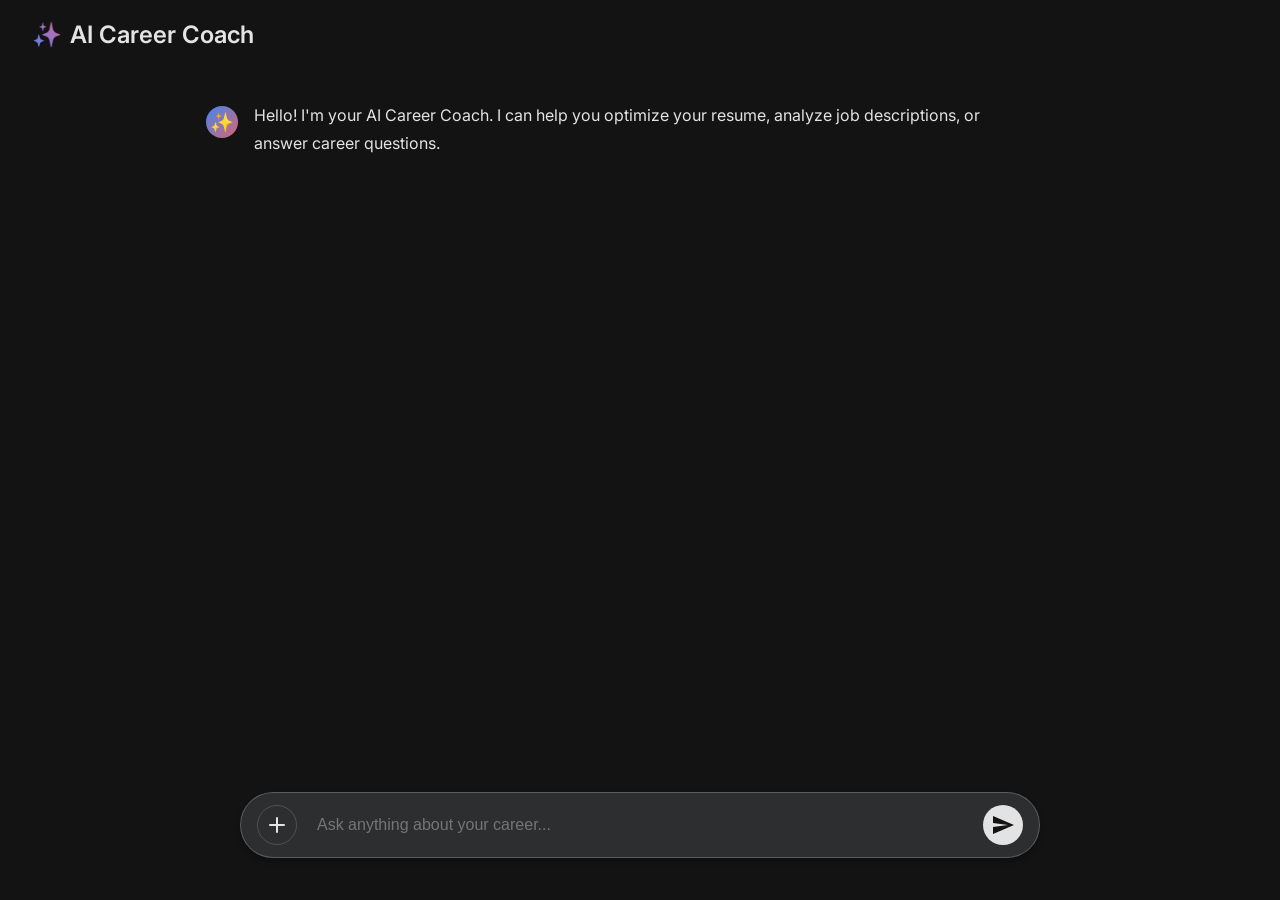
<file: frontend/index.html>
<!DOCTYPE html>
<html lang="en">
<head>
    <meta charset="UTF-8">
    <meta name="viewport" content="width=device-width, initial-scale=1.0">
    <title>AI Career Coach</title>
    <link rel="stylesheet" href="style.css">
    <link rel="preconnect" href="https://fonts.googleapis.com">
    <link rel="preconnect" href="https://fonts.gstatic.com" crossorigin>
    <link href="https://fonts.googleapis.com/css2?family=Inter:wght@300;400;500;600;700&display=swap" rel="stylesheet">
</head>
<body>
    <div class="app-container">
        <header>
            <div class="logo"><span>✨</span> AI Career Coach</div>
            <!-- <button id="reset-chat-btn" class="secondary-btn small">Reset</button> -->
        </header>

        <main>
            <div id="chat-section" class="chat-container">
                <div id="chat-messages" class="chat-messages">
                    <div class="message ai">
                        <div class="avatar ai">✨</div>
                        <div class="message-content">
                            <p>Hello! I'm your AI Career Coach. I can help you optimize your resume, analyze job descriptions, or answer career questions.</p>
                        </div>
                    </div>
                </div>
                
                <div class="attachment-preview" id="attachment-preview"></div>
                
                <div class="chat-input-area">
                    <!-- New Upload Trigger & Menu -->
                    <div class="upload-container">
                        <button id="upload-trigger" class="upload-btn" title="Add files">
                            <svg width="24" height="24" viewBox="0 0 24 24" fill="none" xmlns="http://www.w3.org/2000/svg">
                                <path d="M12 5V19M5 12H19" stroke="currentColor" stroke-width="2" stroke-linecap="round" stroke-linejoin="round"/>
                            </svg>
                        </button>
                        <div id="upload-menu" class="upload-menu hidden">
                            <label for="file-upload-input" class="upload-option">
                                <span class="icon">📄</span>
                                <span class="text">Upload Resume</span>
                                <input type="file" id="file-upload-input" class="hidden" accept="application/pdf">
                            </label>
                        </div>
                    </div>

                    <input type="text" id="chat-input" placeholder="Ask anything about your career...">
                    <button id="send-btn" title="Send message">
                        <svg width="24" height="24" viewBox="0 0 24 24" fill="none" xmlns="http://www.w3.org/2000/svg">
                            <path d="M2.01 21L23 12L2.01 3L2 10L17 12L2 14L2.01 21Z" fill="currentColor"/>
                        </svg>
                    </button>
                </div>
            </div>

            <!-- Loading Overlay (hidden) -->
            <div id="loading-overlay" class="hidden">
                <div class="spinner"></div>
            </div>

            <!-- Legacy results section (hidden) -->
            <div id="results-section" class="hidden"></div>
        </main>
    </div>
    <script src="app.js"></script>
</body>
</html>
</file>
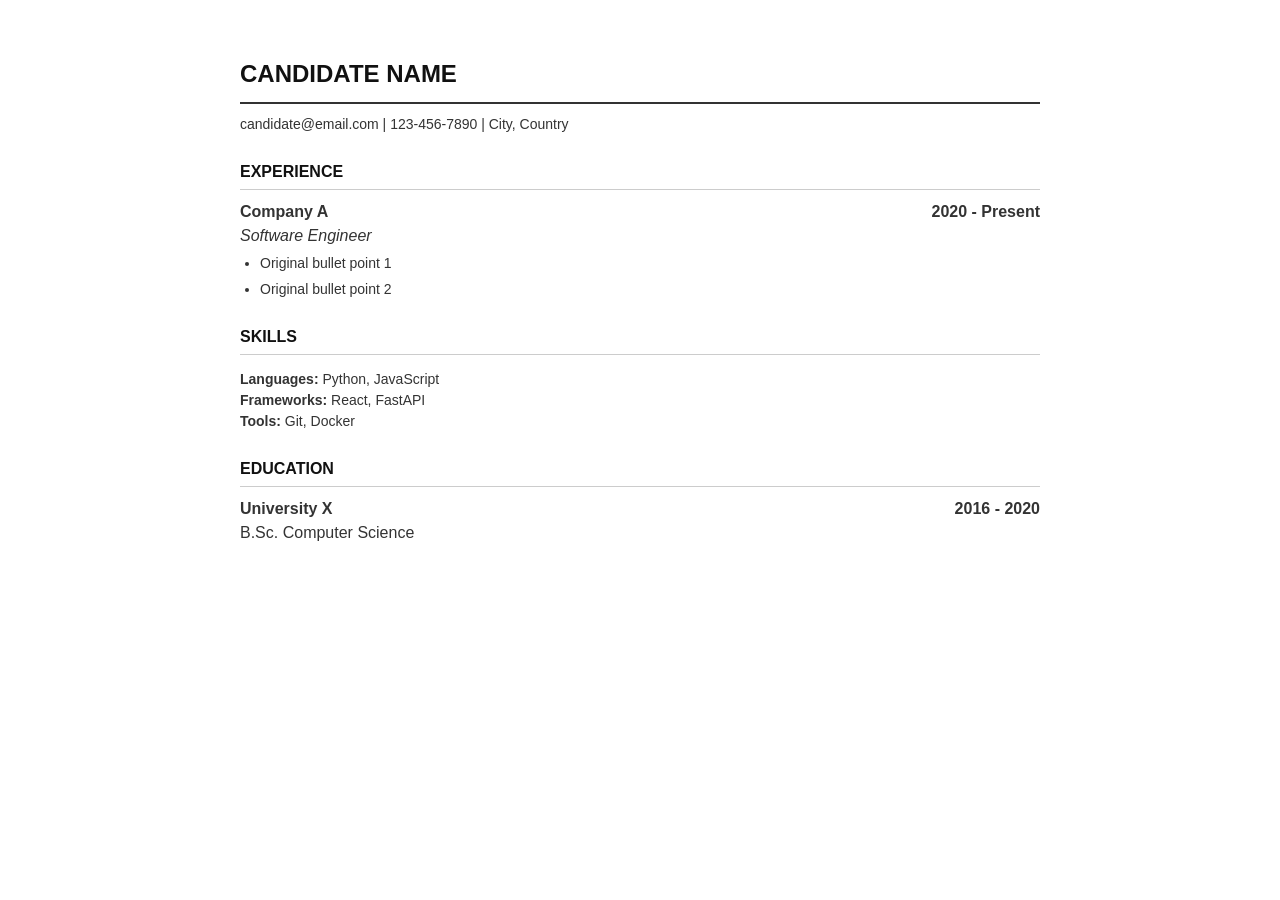
<file: generated_resumes/tuned_resume.html>
<!DOCTYPE html>
<html lang="en">
<head>
    <meta charset="UTF-8">
    <title>Candidate Name - Resume</title>
    <style>
        body {
            font-family: 'Helvetica Neue', Helvetica, Arial, sans-serif;
            line-height: 1.5;
            color: #333;
            max-width: 800px;
            margin: 0 auto;
            padding: 40px;
        }
        h1, h2, h3 { margin-bottom: 10px; color: #111; }
        h1 { font-size: 24px; text-transform: uppercase; border-bottom: 2px solid #333; padding-bottom: 10px; }
        h2 { font-size: 16px; text-transform: uppercase; border-bottom: 1px solid #ccc; padding-bottom: 5px; margin-top: 25px; }
        .contact-info { font-size: 14px; margin-bottom: 20px; }
        .section { margin-bottom: 20px; }
        .job-header { display: flex; justify-content: space-between; font-weight: bold; }
        .job-title { font-style: italic; }
        ul { margin: 5px 0 15px 20px; padding: 0; }
        li { margin-bottom: 5px; font-size: 14px; }
        .skills-list { font-size: 14px; }
        /* Highlight new additions */
        .new-content { background-color: #e6fffa; padding: 2px 5px; border-radius: 3px; }
    </style>
</head>
<body>
    <div class="header">
        <h1>Candidate Name</h1>
        <div class="contact-info">
            candidate@email.com | 123-456-7890 | City, Country
            
            
        </div>
    </div>

    

    <div class="section">
        <h2>Experience</h2>
        
        <div class="job">
            <div class="job-header">
                <span>Company A</span>
                <span>2020 - Present</span>
            </div>
            <div class="job-title">Software Engineer</div>
            <ul>
                
                <li>Original bullet point 1</li>
                
                <li>Original bullet point 2</li>
                
            </ul>
        </div>
        
    </div>

    <div class="section">
        <h2>Skills</h2>
        <p class="skills-list">
            <strong>Languages:</strong> Python, JavaScript<br>
            <strong>Frameworks:</strong> React, FastAPI<br>
            <strong>Tools:</strong> Git, Docker
        </p>
    </div>

    <div class="section">
        <h2>Education</h2>
        
        <div class="edu">
            <div class="job-header">
                <span>University X</span>
                <span>2016 - 2020</span>
            </div>
            <div>B.Sc. Computer Science</div>
        </div>
        
    </div>

</body>
</html>
</file>
<file: frontend/style.css>
:root {
    --primary: #4e8cff; /* Lighter blue for dark mode */
    --primary-hover: #3b76e8;
    --bg-page: #131314; /* Dark background like Gemini */
    --bg-card: #1e1f20;
    --bg-input: #2d2e30;
    --text-main: #e3e3e3;
    --text-muted: #9aa0a6;
    --border: #444746;
    --success: #81c995;
    --error: #f28b82;
    --radius: 12px;
}

* {
    box-sizing: border-box;
    margin: 0;
    padding: 0;
}

body {
    font-family: 'Inter', -apple-system, BlinkMacSystemFont, "Segoe UI", Roboto, sans-serif;
    background-color: var(--bg-page);
    color: var(--text-main);
    line-height: 1.6;
    height: 100vh;
    overflow: hidden; /* Prevent body scroll */
    display: flex;
    flex-direction: column;
}

.hidden {
    display: none !important;
}

.app-container {
    width: 100%;
    height: 100%;
    max-width: none;
    padding: 0;
    display: flex;
    flex-direction: column;
}

/* Header */
header {
    padding: 1rem 2rem;
    display: flex;
    justify-content: space-between;
    align-items: center;
    background-color: var(--bg-page);
    z-index: 10;
}

.logo {
    font-size: 1.5rem;
    font-weight: 600;
    color: var(--text-main);
    display: flex;
    align-items: center;
    gap: 0.5rem;
}

.logo span {
    background: linear-gradient(45deg, #4285f4, #9b72cb, #d96570);
    -webkit-background-clip: text;
    -webkit-text-fill-color: transparent;
}

.subtitle {
    display: none; /* Simplify UI */
}

/* Chat Section */
.chat-container {
    flex: 1;
    display: flex;
    flex-direction: column;
    position: relative;
    max-width: 900px;
    width: 100%;
    margin: 0 auto;
    background: transparent;
    border: none;
    box-shadow: none;
    height: calc(100vh - 80px); /* Subtract header */
}

.chat-header {
    display: none;
}

.chat-messages {
    flex: 1;
    padding: 2rem 1rem 10rem 1rem; /* Bottom padding for fixed input */
    overflow-y: auto;
    background: transparent;
    display: flex;
    flex-direction: column;
    gap: 2rem;
    scrollbar-width: thin;
    scrollbar-color: var(--border) transparent;
}

.chat-messages::-webkit-scrollbar {
    width: 8px;
}

.chat-messages::-webkit-scrollbar-thumb {
    background-color: var(--border);
    border-radius: 4px;
}

.message {
    max-width: 100%;
    padding: 0;
    border-radius: 0;
    background: transparent;
    color: var(--text-main);
    font-size: 1rem;
    line-height: 1.7;
    position: relative;
    display: flex;
    gap: 1rem;
}

.message.user {
    align-self: flex-end;
    flex-direction: row-reverse; /* Avatar on the right */
    justify-content: flex-start;
    text-align: right;
    width: auto;
    max-width: 80%;
}

.message.user .message-content {
    background: #2d2e30; /* Bubble background for user */
    padding: 0.75rem 1rem;
    border-radius: 18px 18px 0 18px; /* Rounded corners */
    color: var(--text-main);
}

.message.ai {
    align-self: flex-start;
    width: 100%;
    max-width: 800px;
    border: none;
    box-shadow: none;
}

/* Upload UI */
.upload-container {
    position: relative;
}

.upload-btn {
    background: transparent;
    color: var(--text-main);
    border: 1px solid rgba(255, 255, 255, 0.16);
    width: 40px;
    height: 40px;
    border-radius: 50%;
    display: flex;
    align-items: center;
    justify-content: center;
    cursor: pointer;
    transition: all 0.2s;
}

.upload-btn:hover {
    background: rgba(255, 255, 255, 0.08);
    border-color: rgba(255, 255, 255, 0.28);
}

.upload-menu {
    position: absolute;
    bottom: 50px;
    left: 0;
    background: #1e1f20;
    border: 1px solid rgba(255, 255, 255, 0.14);
    border-radius: 12px;
    padding: 0.5rem;
    min-width: 180px;
    box-shadow: 0 4px 12px rgba(0,0,0,0.3);
    z-index: 100;
    opacity: 0;
    transform: translateY(10px);
    transition: all 0.2s cubic-bezier(0.16, 1, 0.3, 1);
    pointer-events: none;
}

.upload-menu.show {
    opacity: 1;
    transform: translateY(0);
    pointer-events: auto;
}

.upload-option {
    display: flex;
    align-items: center;
    gap: 0.75rem;
    padding: 0.75rem 1rem;
    cursor: pointer;
    border-radius: 8px;
    transition: background 0.2s;
    color: var(--text-main);
    font-size: 0.9rem;
    font-weight: 500;
}

.upload-option:hover {
    background: rgba(255, 255, 255, 0.1);
}

.upload-option .icon {
    font-size: 1.2rem;
}

/* Input Bar */
.chat-input-area {
    position: absolute;
    bottom: 2rem;
    left: 50%;
    transform: translateX(-50%);
    width: 90%;
    max-width: 800px;
    background: var(--bg-input);
    border: 1px solid rgba(255, 255, 255, 0.22);
    border-radius: 9999px;
    padding: 0.75rem 1rem;
    display: flex;
    gap: 0.75rem;
    align-items: center;
    box-shadow: 0 4px 6px -1px rgba(0, 0, 0, 0.3);
    z-index: 20;
}

#chat-input {
    flex: 1;
    background: transparent;
    border: none;
    outline: none;
    color: var(--text-main);
    font-size: 1rem;
    padding: 0.5rem;
    max-height: 150px;
    overflow-y: auto;
    resize: none;
}

#send-btn {
    background: var(--text-main);
    color: var(--bg-page);
    border: none;
    border-radius: 50%;
    width: 40px;
    height: 40px;
    display: flex;
    align-items: center;
    justify-content: center;
    cursor: pointer;
    transition: all 0.2s;
    font-size: 1.2rem;
    padding: 0;
}

#send-btn:hover {
    background: white;
    transform: scale(1.05);
}

#send-btn:disabled {
    background: var(--border);
    cursor: not-allowed;
    transform: none;
}

/* Attachment Preview */
.attachment-preview {
    position: absolute;
    bottom: 100%;
    left: 0;
    width: 100%;
    padding: 0.5rem 1rem;
    display: flex;
    gap: 0.5rem;
    flex-wrap: wrap;
    background: transparent;
    border: none;
}

.file-chip {
    background: var(--bg-card);
    border: 1px solid var(--border);
    color: var(--text-main);
    padding: 0.25rem 0.75rem;
    border-radius: 8px;
    font-size: 0.85rem;
}

/* Markdown Styling */
.message h1, .message h2, .message h3 {
    margin-top: 1.5rem;
    margin-bottom: 0.5rem;
    font-weight: 600;
    color: #e3e3e3;
}

.message p {
    margin-bottom: 1rem;
}

.message ul, .message ol {
    margin-bottom: 1rem;
    padding-left: 1.5rem;
}

.message li {
    margin-bottom: 0.25rem;
}

.message strong {
    color: white;
    font-weight: 700;
}

.message code {
    background: #2d2e30;
    padding: 0.2rem 0.4rem;
    border-radius: 4px;
    font-family: monospace;
    font-size: 0.9em;
}

.message pre {
    background: #1e1f20;
    padding: 1rem;
    border-radius: 8px;
    overflow-x: auto;
    margin: 1rem 0;
}

.message pre code {
    background: transparent;
    padding: 0;
}

/* Input Section & Card (Hidden for new layout) */
.input-section, .card, .card-header, .step-indicator {
    display: none !important;
}

/* User/AI Avatars */
.avatar {
    width: 32px;
    height: 32px;
    border-radius: 50%;
    display: flex;
    align-items: center;
    justify-content: center;
    font-size: 1.2rem;
    flex-shrink: 0;
    margin-top: 0.25rem;
}

.avatar.user {
    background: #444746;
    color: #e3e3e3;
}

.avatar.ai {
    background: linear-gradient(135deg, #4285f4, #d96570);
    color: white;
}

.message-content {
    flex: 1;
    min-width: 0;
}

/* Loading */
.loading-dots span {
    animation: dots 1.4s infinite;
    opacity: 0;
    display: inline-block;
    margin-left: 2px;
}

.loading-dots span:nth-child(2) { animation-delay: .2s; }
.loading-dots span:nth-child(3) { animation-delay: .4s; }

@keyframes dots {
    0% { opacity: 0; }
    50% { opacity: 1; }
    100% { opacity: 0; }
}

/* Toast */
.toast {
    background: #2d2e30;
    color: var(--text-main);
    border-left: 4px solid var(--primary);
}
</file>
